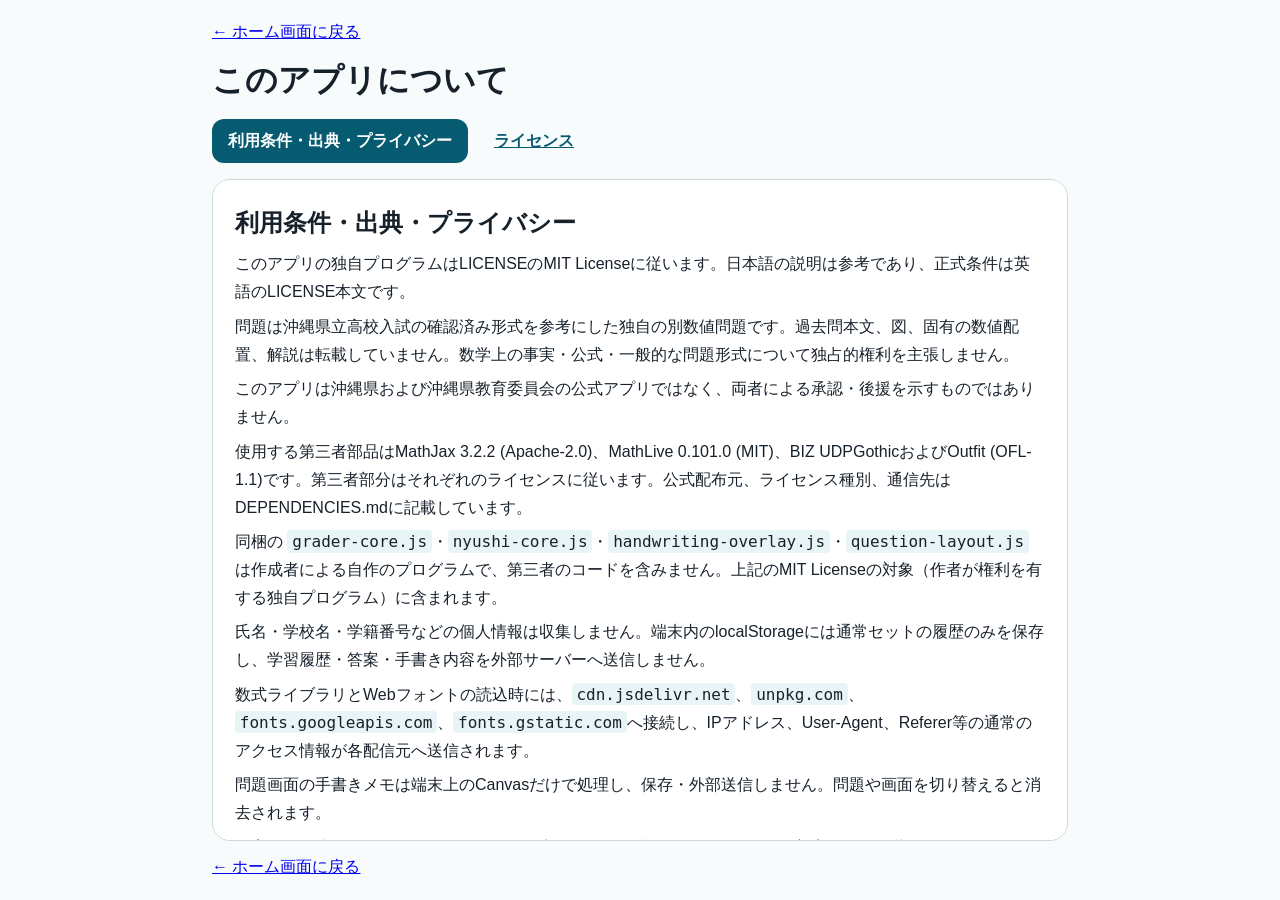
<file: legal.html>
<!doctype html>
<html lang="ja">
<head>
  <meta charset="utf-8">
  <meta name="viewport" content="width=device-width,initial-scale=1">
  <title>このアプリについて｜👹 高校入試対策シリーズ</title>
  <link rel="stylesheet" href="style.css">
</head>
<body>
  <main class="screen legal-screen">
    <a href="./">← ホーム画面に戻る</a>
    <h1>このアプリについて</h1>
    <div class="legal-tabs" role="tablist" aria-label="アプリ情報">
      <button class="primary" role="tab" aria-selected="true" aria-controls="panel" id="notice-tab">利用条件・出典・プライバシー</button>
      <button class="ghost" role="tab" aria-selected="false" aria-controls="panel" id="license-tab">ライセンス</button>
    </div>
    <section class="result-list legal-panel" role="tabpanel" aria-labelledby="notice-tab" id="panel" tabindex="0"></section>
    <a href="./">← ホーム画面に戻る</a>
  </main>
  <script>
    (() => {
      'use strict';
      const panel = document.querySelector('#panel');
      const tabs = [
        { id: 'notice-tab', file: 'NOTICE.md', kind: 'markdown' },
        { id: 'license-tab', file: 'LICENSE', kind: 'license' }
      ];

      function appendInline(parent, text) {
        const pattern = /(\[[^\]]+\]\(https?:\/\/[^)]+\)|`[^`]+`)/g;
        let start = 0;
        for (const match of text.matchAll(pattern)) {
          parent.append(document.createTextNode(text.slice(start, match.index)));
          const token = match[0];
          if (token.startsWith('`')) {
            const code = document.createElement('code');
            code.textContent = token.slice(1, -1);
            parent.append(code);
          } else {
            const parts = token.match(/^\[([^\]]+)\]\((https?:\/\/[^)]+)\)$/);
            const link = document.createElement('a');
            link.textContent = parts[1];
            link.href = parts[2];
            link.target = '_blank';
            link.rel = 'noopener noreferrer';
            parent.append(link);
          }
          start = match.index + token.length;
        }
        parent.append(document.createTextNode(text.slice(start)));
      }

      function renderMarkdown(text) {
        panel.replaceChildren();
        panel.className = 'result-list legal-panel legal-copy';
        let list = null;
        for (const rawLine of text.replace(/\r/g, '').split('\n')) {
          const line = rawLine.trim();
          if (!line) { list = null; continue; }
          let element;
          if (line.startsWith('## ')) {
            list = null;
            element = document.createElement('h2');
            appendInline(element, line.slice(3));
          } else if (line.startsWith('# ')) {
            list = null;
            element = document.createElement('h2');
            appendInline(element, line.slice(2));
          } else if (line.startsWith('- ')) {
            if (!list) {
              list = document.createElement('ul');
              panel.append(list);
            }
            element = document.createElement('li');
            appendInline(element, line.slice(2));
            list.append(element);
            continue;
          } else {
            list = null;
            element = document.createElement('p');
            appendInline(element, line);
          }
          panel.append(element);
        }
      }

      function renderLicense(text) {
        panel.replaceChildren();
        panel.className = 'result-list legal-panel license-copy';
        const pre = document.createElement('pre');
        pre.textContent = text;
        panel.append(pre);
      }

      async function show(tab) {
        try {
          const response = await fetch(tab.file);
          if (!response.ok) throw new Error(String(response.status));
          const text = await response.text();
          tab.kind === 'license' ? renderLicense(text) : renderMarkdown(text);
          document.querySelectorAll('[role="tab"]').forEach(button => {
            const selected = button.id === tab.id;
            button.setAttribute('aria-selected', String(selected));
            button.className = selected ? 'primary' : 'ghost';
          });
          panel.setAttribute('aria-labelledby', tab.id);
        } catch {
          panel.textContent = '表示できません。ローカルサーバーから開いてください。';
        }
      }

      tabs.forEach(tab => document.querySelector(`#${tab.id}`).addEventListener('click', () => show(tab)));
      show(tabs[0]);
    })();
  </script>
</body>
</html>
</file>
<file: style.css>
:root{--primary:#075b71;--primary-hover:#034555;--primary-soft:#e8f5f7;--focus:#f59e0b;--danger:#b42318;--text:#17212b;--muted:#52616b;--line:#ccd7dc;font-family:Outfit,'BIZ UDPGothic',sans-serif}*{box-sizing:border-box}body{margin:0;background:#f8fbfc;color:var(--text)}button,a{font:inherit}button{min-height:44px;border:0;border-radius:12px;padding:10px 16px;font-weight:700;cursor:pointer}.primary{background:var(--primary);color:#fff}.primary:hover{background:var(--primary-hover)}.ghost{background:transparent;color:var(--primary);text-decoration:underline}.danger{color:var(--danger)}button:focus-visible,a:focus-visible,math-field:focus-visible{outline:3px solid var(--focus);outline-offset:3px}.home{height:100dvh;overflow:hidden;display:grid;grid-template-columns:minmax(0,3fr) minmax(360px,2fr);gap:32px;padding:32px}.start{display:grid;place-items:center;text-align:center}.start-in{max-width:650px}.title{font-size:clamp(1.65rem,3.1vw,2.6rem);line-height:1.35;margin:0 0 32px}.emoji-icon{font-family:'Noto Color Emoji','Apple Color Emoji','Segoe UI Emoji'}.start .primary{font-size:1.15rem;padding:16px 36px}.about{display:block;margin-top:20px}.history-card{min-height:0;border:1px solid var(--line);border-radius:20px;background:#fff;padding:24px;display:flex;flex-direction:column;box-shadow:0 8px 26px #18333b12}.history-card h2{margin:0 0 16px}.history-list{min-height:0;flex:1;overflow-y:auto}.history-item{padding:12px 0;border-bottom:1px solid #edf1f2}.history-card hr{width:100%;border:0;border-top:1px solid var(--line);margin:16px 0}.screen{height:100dvh;overflow:hidden;max-width:980px;margin:auto;padding:22px;display:flex;flex-direction:column;gap:16px}.top{display:flex;justify-content:space-between;gap:16px;align-items:center}.progress{height:10px;background:#dce8eb;border-radius:99px;overflow:hidden}.progress i{display:block;height:100%;background:var(--primary)}.problem,.result-list{background:#fff;border:1px solid var(--line);border-radius:18px;padding:22px;min-height:0}.problem{flex:1;overflow:auto}.prompt{font-size:1.18rem;line-height:1.85}.input-wrap{margin:16px 0}.input-wrap:focus-within{outline:2px solid var(--primary);border-radius:10px}.input-wrap math-field{width:100%;min-height:55px;font-size:1.35rem;border:1px solid var(--line);border-radius:10px;padding:8px}.help{font-size:.9rem;color:var(--muted)}.hint{background:#fff8dc;border-left:4px solid #c68a00;padding:12px;margin:12px 0;line-height:1.7}.feedback{background:#eef8f1;border-left:4px solid #248344;padding:14px;margin:14px 0}.feedback.bad{background:#fff1f0;border-color:var(--danger)}.actions{display:flex;gap:10px;flex-wrap:wrap}.result-list{flex:1;overflow:auto}.review{padding:12px 0;border-bottom:1px solid var(--line)}.score{text-align:center;font-size:2.8rem;margin:8px}.notice{color:var(--muted)}.legal-screen{max-width:900px}.legal-screen h1{margin:0}.legal-tabs{display:flex;gap:10px;flex-wrap:wrap}.legal-panel{line-height:1.75}.legal-panel h2{margin:1.25rem 0 .4rem}.legal-panel h2:first-child{margin-top:0}.legal-panel p{margin:.4rem 0}.legal-panel ul{margin:.4rem 0;padding-left:1.5rem}.legal-panel code{font-family:ui-monospace,SFMono-Regular,Menlo,monospace;background:var(--primary-soft);padding:.1rem .3rem;border-radius:4px}.license-copy pre{white-space:pre-wrap;overflow-wrap:anywhere;font:inherit;margin:0}@media(max-width:760px){.home{height:auto;min-height:100dvh;overflow:auto;grid-template-columns:1fr;padding:20px}.start{min-height:45dvh}.history-card{min-height:330px}.screen{height:auto;min-height:100dvh;overflow:auto}.problem,.result-list{overflow:visible}}
</file>
